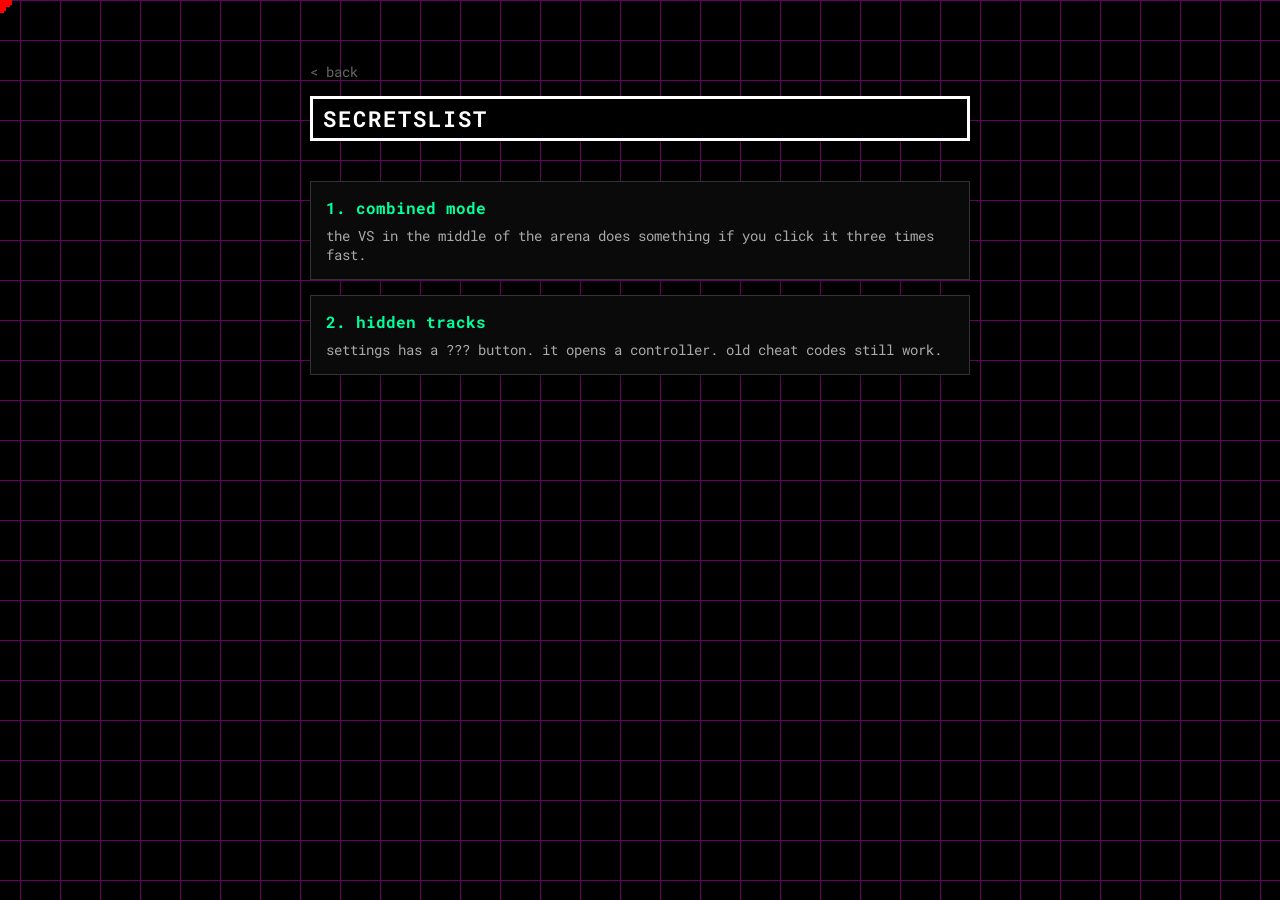
<file: secretslist.html>
<!doctype html>
<html lang="en">
  <head>
    <meta charset="UTF-8" />
    <meta name="viewport" content="width=device-width, initial-scale=1.0" />
    <meta name="robots" content="noindex, nofollow" />
    <title>secretslist</title>
    <link rel="icon" type="image/x-icon" href="Art/favicon.ico?v=heart" />
    <meta name="darkreader-lock" />
    <link rel="stylesheet" href="style.css" />
    <style>
      .secrets-wrap {
        max-width: 700px;
        margin: 40px auto;
        padding: 20px;
      }
      .secrets-wrap h1 {
        font-family: var(--ui-font);
        font-size: 1.4em;
      }
      .secret-entry {
        border: 1px solid #333;
        padding: 15px;
        margin-top: 15px;
        background: #0a0a0a;
      }
      .secret-entry h2 {
        margin: 0 0 8px 0;
        font-size: 1em;
        font-family: var(--ui-font);
        color: var(--accent-color);
      }
      .secret-entry p {
        margin: 0;
        color: #aaa;
        font-size: 0.9em;
      }
      .back-link {
        color: #666;
        font-size: 0.85em;
        text-decoration: none;
      }
    </style>
  </head>
  <body>
    <div class="secrets-wrap">
      <a class="back-link" href="index.html">&lt; back</a>
      <h1>secretslist</h1>

      <div class="secret-entry">
        <h2>1. combined mode</h2>
        <p>
          the VS in the middle of the arena does something if you click it
          three times fast.
        </p>
      </div>

      <div class="secret-entry">
        <h2>2. hidden tracks</h2>
        <p>
          settings has a ??? button. it opens a controller. old cheat codes
          still work.
        </p>
      </div>
    </div>
    <script src="cursor.js"></script>
  </body>
</html>
</file>
<file: style.css>
/* more styles */

/* font imports. because i have to. */
@import url("https://fonts.googleapis.com/css2?family=Inter:wght@400;700&family=Roboto+Mono:wght@400;700&family=Outfit:wght@400;700&display=swap");

:root {
	--bg-color: #000000;
	--card-bg: #111;
	--text-color: #fff;
	--accent-color: #00ff9d;
	/* default ralsei green */
	--accent-hover: #00cc7e;
	--danger-color: #ff4444;
	/* defaults */
	--grid-color: #330033;
	--grid-line: #660066;
	--border-width: 3px;
	--ui-font: "Roboto Mono", monospace;
}

/* undertale battle ui theme. pure black plus white boxes plus orange buttons. */
body.theme-undertale {
	--bg-color: #000000;
	--card-bg: #000000;
	--text-color: #fff;
	--accent-color: #ff7f27;
	--accent-hover: #ffa040;
	--grid-line: transparent;
	--grid-color: transparent;
	background-image: none !important;
}

body.theme-undertale .song-card {
	border: 3px solid #fff;
	background: #000;
	box-shadow: none;
	border-radius: 0;
}

body.theme-undertale .song-card:hover {
	border-color: var(--accent-color);
}

body.theme-undertale button {
	border-radius: 0;
	background: #000;
	color: var(--accent-color);
	border-color: var(--accent-color);
	font-weight: bold;
	letter-spacing: 1px;
}

body.theme-undertale button:hover {
	background: var(--accent-color);
	color: #000;
}

body.theme-undertale h1 {
	border: 4px solid #fff;
	background: #000;
	color: #fff;
	letter-spacing: 2px;
	padding: 20px 40px;
}

body.theme-undertale h1 .heart {
	color: #ff0000;
}

body.theme-undertale #stats-bar {
	border-bottom: 3px solid #fff;
	background: #000;
}

body.theme-undertale #progress-container {
	border: 3px solid #fff;
	background: #000;
}

body.theme-undertale #progress-bar {
	background: #ffff00;
}

body.theme-undertale .ranking-container {
	border: 4px solid #fff;
	background: #000;
	border-radius: 0;
}

body.theme-undertale .vs {
	color: var(--accent-color);
}

body.theme-undertale .ranking-toggle-btn.active {
	background: var(--accent-color);
	color: #000;
}

body.theme-undertale select {
	border-radius: 0;
	background: #000;
	color: var(--accent-color);
	border: 2px solid var(--accent-color);
}

/* Void theme icon. default deltarune grid look. */
.bg-option[data-bg="#000000"] {
	position: relative;
	overflow: hidden;
	background: #000 !important;
}

.bg-option[data-bg="#000000"]::after {
	content: "";
	position: absolute;
	top: 0;
	left: 0;
	right: 0;
	bottom: 0;
	pointer-events: none;
	background-image:
		linear-gradient(rgba(102, 0, 102, 0.4) 1px, transparent 1px),
		linear-gradient(90deg, rgba(102, 0, 102, 0.4) 1px, transparent 1px);
	background-size: 8px 8px;
}

/* resetting things because browsers are inconsistent */
* {
	box-sizing: border-box;
}

body {
	background-color: var(--bg-color);
	transition: background-color 0.3s ease;
	/* pretend this looks like a cool grid */
	background-image:
		linear-gradient(var(--grid-line) 1px, transparent 1px),
		linear-gradient(90deg, var(--grid-line) 1px, transparent 1px);
	background-size: 40px 40px;
	background-position: center top;

	color: var(--text-color);
	font-family: var(--ui-font);
	font-size: 16px;
	margin: 0;
	padding: 0;
	min-height: 100vh;
	min-height: 100dvh;
	/* patch for tiny screens */
	display: flex;
	flex-direction: column;
	overflow-x: hidden;
	/* global hide removed */
}

/* vanity cursor */
.custom-cursor {
	display: none;
	/* hidden by default for mobile safety */
	width: 25px;
	height: 21px;
	background-color: #ff0000;
	-webkit-mask-image: url("Art/cursor.webp");
	mask-image: url("Art/cursor.webp");
	-webkit-mask-size: contain;
	mask-size: contain;
	-webkit-mask-repeat: no-repeat;
	mask-repeat: no-repeat;
	position: fixed;
	top: 0;
	left: 0;
	pointer-events: none;
	z-index: 9999;
	transform: translate(-3px, -2px);
	/* hotspot adjustment */
	will-change: translate;
	/* position must snap. no transition on translate/transform or it lags behind the mouse. */
	transition: background-color 0.1s ease;
}

/* soul colors. mask-image is a lifesaver. hue-rotate was a mistake. */
.custom-cursor.soul-cyan {
	background-color: #00ffff;
}
.custom-cursor.soul-orange {
	background-color: #ff8c00;
}
.custom-cursor.soul-blue {
	background-color: #0000ff;
}
.custom-cursor.soul-purple {
	background-color: #bf00ff;
}
.custom-cursor.soul-green {
	background-color: #00ff00;
}
.custom-cursor.soul-yellow {
	background-color: #ffff00;
}
.custom-cursor.soul-monster {
	background-color: #ffffff;
	transform: translate(-22px, -21px) rotate(180deg);
}

/* the glow */
.custom-cursor.active {
	filter: drop-shadow(0 0 8px var(--cursor-glow, #ff0000));
	transform: translate(-3px, -2px) scale(1.2);
	animation: pulse 1s infinite;
}

.custom-cursor.soul-monster.active {
	transform: translate(-22px, -21px) rotate(180deg) scale(1.2);
}

@keyframes pulse-monster {
	0% {
		transform: translate(-22px, -21px) rotate(180deg) scale(1.2);
	}
	50% {
		transform: translate(-22px, -21px) rotate(180deg) scale(1.3);
	}
	100% {
		transform: translate(-22px, -21px) rotate(180deg) scale(1.2);
	}
}

.custom-cursor.soul-monster.active {
	animation: pulse-monster 1s infinite;
}

/* custom soul flipped. same trick as monster, keeps the color. */
.custom-cursor.inverted {
	transform: translate(-22px, -21px) rotate(180deg);
}

.custom-cursor.inverted.active {
	transform: translate(-22px, -21px) rotate(180deg) scale(1.2);
	animation: pulse-monster 1s infinite;
}

/* glows for each soul mode */
.custom-cursor.soul-cyan {
	--cursor-glow: #00ffff;
}
.custom-cursor.soul-orange {
	--cursor-glow: #ff8c00;
}
.custom-cursor.soul-blue {
	--cursor-glow: #0000ff;
}
.custom-cursor.soul-purple {
	--cursor-glow: #bf00ff;
}
.custom-cursor.soul-green {
	--cursor-glow: #00ff00;
}
.custom-cursor.soul-yellow {
	--cursor-glow: #ffff00;
}
.custom-cursor.soul-monster {
	--cursor-glow: #ffffff;
}

@keyframes pulse {
	0% {
		transform: translate(-3px, -2px) scale(1.2);
	}

	50% {
		transform: translate(-3px, -2px) scale(1.3);
	}

	100% {
		transform: translate(-3px, -2px) scale(1.2);
	}
}

/* mouse privilege */
@media (hover: hover) and (pointer: fine) {
	.custom-cursor {
		display: block;
	}

	* {
		cursor: none !important;
	}
}

/* site wide system cursor override. shows the real cursor again. */
body.system-cursor .custom-cursor {
	display: none !important;
}

body.system-cursor,
body.system-cursor * {
	cursor: auto !important;
}

body.system-cursor button,
body.system-cursor a,
body.system-cursor .song-card,
body.system-cursor .filter-btn,
body.system-cursor .ranking-toggle-btn,
body.system-cursor .boost-rank-btn,
body.system-cursor .history-rank-btn,
body.system-cursor .icon-btn,
body.system-cursor .color-btn,
body.system-cursor [style*="cursor: pointer"] {
	cursor: pointer !important;
}

.main-container {
	display: flex;
	flex-direction: row;
	width: 100%;
	max-width: 1200px;
	margin: 0 auto;
	padding: 20px;
	gap: 30px;
	flex-grow: 1;
	position: relative;
	z-index: 1;
}

/* high scores for ego */
#stats-bar {
	width: 100%;
	text-align: center;
	padding: 15px;
	background: #000;
	border-bottom: var(--border-width) solid var(--accent-color);
	font-size: 0.9em;
	color: #fff;
	letter-spacing: 1px;
	text-transform: uppercase;
	font-weight: bold;
	display: flex;
	justify-content: space-between;
	align-items: center;
}

.stats-left {
	display: flex;
	align-items: center;
	gap: 15px;
}

.icon-btn {
	background: none;
	border: none;
	color: #fff;
	font-size: 1.5em;
	cursor: none;
	padding: 0;
	line-height: 1;
}

.icon-btn:hover {
	color: var(--accent-color);
}

#settings-modal {
	display: none;
	position: absolute;
	top: 60px;
	left: 20px;
	z-index: 2000;
}

.modal-content {
	background: #000;
	border: var(--border-width) solid #fff;
	padding: 15px;
	width: 280px;
	/* increased width to prevent clipping */
	box-shadow: 5px 5px 0px rgba(0, 0, 0, 0.5);
	text-align: center;
}

.modal-content h2 {
	margin-top: 0;
	font-size: 1em;
	border-bottom: 1px solid #fff;
	padding-bottom: 5px;
	margin-bottom: 10px;
}

.setting-group p {
	font-size: 0.8em;
	color: #aaa;
	margin-bottom: 10px;
}

.setting-group label {
	user-select: none;
}

.setting-group input[type="checkbox"] {
	cursor: auto !important;
}

/* close button inside popup */
#close-settings-btn {
	margin-top: 15px;
	width: 100%;
	font-size: 0.8em;
}

.color-options {
	display: flex;
	gap: 10px;
	justify-content: center;
	flex-wrap: wrap;
	/* allow wrapping */
	margin-top: 10px;
}

.color-btn {
	width: 40px;
	/* slightly larger */
	height: 40px;
	border: 2px solid #fff;
	cursor: none;
	transition: transform 0.1s;
	display: flex;
	align-items: center;
	justify-content: center;
	font-weight: bold;
	font-family: "Roboto Mono", monospace;
	flex-shrink: 0;
	/* prevent squishing */
}

.color-btn:hover {
	border-color: var(--accent-color);
}

.color-btn.active {
	border-color: #fff;
	box-shadow: 0 0 5px #fff;
	transform: scale(1.1);
}

.custom-color-label {
	position: relative;
	overflow: hidden;
}

.custom-color-label:hover {
	border-color: var(--accent-color);
}

/* the ring of death */
.arena-container {
	flex: 2;
	min-width: 0;
	display: flex;
	flex-direction: column;
	align-items: center;
}

.game-toggle {
	display: flex;
	justify-content: center;
	gap: 10px;
	margin-bottom: 10px;
	width: 100%;
	/* one line or death */
	white-space: nowrap;
}

.game-btn {
	padding: 8px 16px;
	font-size: 0.8em;
	border: 2px solid #333;
	color: #666;
	background: #000;
	flex-shrink: 0;
}

.game-btn.active {
	border-color: var(--accent-color);
	color: var(--accent-color);
}

#nutdealer-toggle {
	background: #000;
	border-color: #00ff00;
	color: #00ff00;
	font-weight: bold;
}

#nutdealer-toggle:hover {
	background: #00ff00;
	border-color: #00ff00;
	color: #000;
}

#nutdealer-hint {
	position: fixed;
	bottom: 24px;
	left: 50%;
	transform: translateX(-50%);
	width: min(600px, 90vw);
	background: #000;
	border: 5px solid #fff;
	border-radius: 0;
	color: #fff;
	font-family: var(--ui-font);
	font-size: 1.15em;
	line-height: 2;
	padding: 20px 24px;
	display: grid;
	grid-template-columns: auto 1fr;
	column-gap: 12px;
	z-index: 1000000;
	cursor: pointer;
	text-align: left;
}

#nutdealer-hint-asterisk {
	grid-column: 1;
}

h1 {
	font-size: 2em;
	font-weight: 700;
	text-transform: uppercase;
	letter-spacing: 2px;
	margin-bottom: 40px;
	color: #fff;
	text-shadow: 3px 3px 0 #000;
	background: #000;
	padding: 5px 10px;
	border: var(--border-width) solid #fff;
}

.arena {
	display: flex;
	justify-content: center;
	align-items: center;
	gap: 40px;
	width: 100%;
	margin-bottom: 40px;
}

.song-card {
	border: var(--border-width) solid #fff;
	padding: 30px;
	width: 45%;
	min-width: 0;
	min-height: 220px;
	display: flex;
	flex-direction: column;
	justify-content: center;
	align-items: center;
	text-align: center;
	background: #000;
	transition: transform 0.1s;
	position: relative;
	overflow: hidden; /* contain the agreement overlay */
}

.song-rank {
	position: absolute;
	top: 10px;
	right: 15px;
	font-size: 1.2em;
	font-weight: bold;
	color: var(--accent-color);
	opacity: 0.7;
	pointer-events: none;
	/* get out of the way */
}

/* mouse hovering stuff */
@media (hover: hover) {
	.song-card:hover {
		border-color: var(--accent-color);
	}

	button:hover {
		background: var(--accent-color);
		color: #000;
		border-color: var(--accent-color);
	}

	.preview-btn:hover,
	.full-play-btn:hover {
		border-color: var(--accent-color);
		color: var(--accent-color);
		background: #000;
	}

	.choice-btn:hover {
		background: var(--accent-color);
		color: #000;
	}

	#tie-btn:hover {
		background: #888;
		color: #000;
		border-color: #888;
	}

	.ranking-toggle-btn:hover {
		background: #222;
		color: #fff;
	}

	.filter-btn:hover {
		background: #222;
		color: #fff;
		border-color: #666;
		box-shadow: none;
	}

	#kofi-btn:hover {
		background: #29b6f6;
		color: #000;
	}
}

.song-card h2 {
	font-size: 1.4em;
	margin: 0 0 25px 0;
	line-height: 1.4;
	font-weight: 700;
	width: 100%;
	white-space: nowrap;
	overflow: hidden;
	text-overflow: ellipsis;
}

.vs {
	font-size: 2em;
	font-weight: bold;
	color: #fff;
	text-shadow: 2px 2px 0 #000;
}

/* Buttons */
button {
	background: #000;
	color: #fff;
	border: var(--border-width) solid #fff;
	font-family: var(--ui-font);
	font-size: 1em;
	padding: 12px 24px;
	cursor: pointer;
	transition: background 0.1s, color 0.1s, border-color 0.1s;
	text-transform: uppercase;
	font-weight: 700;
}

button:hover {
	background: var(--accent-color);
	color: #000;
	border-color: var(--accent-color);
}

button:active {
	transform: translate(2px, 2px);
}

.preview-btn,
.full-play-btn {
	font-size: 0.8em;
	border: 2px solid #666;
	color: #aaa;
	margin-top: auto;
	padding: 8px 16px;
	width: 100%;
}

.card-controls {
	display: flex;
	gap: 10px;
	width: 100%;
	margin-top: auto;
}

.vote-btn {
	border: var(--border-width) solid var(--accent-color);
	color: var(--accent-color);
	background: #000;
	padding: 8px 12px;
	font-size: 0.85em;
	font-family: var(--ui-font);
	cursor: pointer;
	white-space: nowrap;
	overflow: hidden;
	text-overflow: ellipsis;
}

.vote-btn:hover {
	background: var(--accent-color);
	color: #000;
}

.mobile-vote-btn {
	display: none;
}

.preview-btn:hover {
	border-color: var(--accent-color);
	color: var(--accent-color);
	background: #000;
}

.choices {
	display: flex;
	justify-content: center;
	gap: 10px;
	margin-bottom: 40px;
	width: 100%;
}

.choice-btn {
	border: var(--border-width) solid var(--accent-color);
	color: var(--accent-color);
	padding: 8px 12px;
	font-size: 0.9em;
	/* no more layout dancing */
	white-space: nowrap;
	overflow: hidden;
	text-overflow: ellipsis;
}

/* the song pick buttons get locked widths */
#chooseA-btn,
#chooseB-btn {
	width: 220px;
	min-width: 220px;
	max-width: 220px;
	flex-shrink: 0;
}

/* middle buttons stay small and predictable */
#undo-btn,
#tie-btn {
	width: 100px;
	min-width: 100px;
	max-width: 100px;
	flex-shrink: 0;
}

.choice-btn:hover {
	background: var(--accent-color);
	color: #000;
}

#tie-btn,
#undo-btn {
	border-color: #888;
	color: #888;
}

#tie-btn:hover,
#undo-btn:not(:disabled):hover {
	background: #888;
	color: #000;
	border-color: #888;
}

#undo-btn:disabled {
	border-color: #333;
	color: #333;
	cursor: default;
	opacity: 0.5;
}

/* Progress Bar */
#progress-container {
	width: 80%;
	height: 20px;
	background: #000;
	border: var(--border-width) solid #fff;
	position: relative;
	margin-bottom: 40px;
}

#progress-bar {
	height: 100%;
	background-color: var(--accent-color);
	width: 0%;
	transition: width 0.3s steps(5);
}

#progress-text {
	position: absolute;
	top: -25px;
	left: 0;
	width: 100%;
	text-align: center;
	font-size: 0.9em;
	color: #fff;
	text-shadow: 2px 2px 0 #000;
}

/* Ranking Sidebar */
.ranking-container {
	flex: 1;
	border: var(--border-width) solid #fff;
	padding: 0;
	height: 80vh;
	overflow-y: auto;
	background: #000;
}

/* force hide it */
.ranking-container.force-hidden {
	display: none !important;
}

.ranking-container.visible {
	display: block;
}

.ranking-header {
	display: flex;
	border-bottom: var(--border-width) solid #fff;
}

.ranking-toggle-btn {
	flex: 1;
	border: none;
	background: #000;
	color: #666;
	padding: 15px 0;
	border-right: var(--border-width) solid #fff;
	border-radius: 0;
}

.ranking-toggle-btn:last-child {
	border-right: none;
}

.ranking-toggle-btn:hover {
	background: #222;
	color: #fff;
}

.ranking-toggle-btn.active {
	background: var(--accent-color);
	color: #000;
}

.filter-tabs {
	padding: 6px 10px 14px;
	border-bottom: var(--border-width) solid #fff;
	display: flex;
	gap: 8px;
	flex-wrap: wrap;
	/* wrap if needed */
	justify-content: center;
	align-items: center;
}

.filter-tabs::-webkit-scrollbar {
	display: none;
	/* hide scrollbar because it's ugly */
}

.filter-btn {
	border: 2px solid #333;
	/* darker border */
	color: #666;
	padding: 6px 12px;
	/* smaller padding */
	font-size: 0.8em;
	/* smaller font */
	background: #000;
	font-weight: 700;
	text-transform: uppercase;
	flex-shrink: 0;
	white-space: nowrap;
	transition: all 0.2s;
}

.filter-btn:hover {
	background: #111;
	color: #fff;
	border-color: #666;
	box-shadow: none;
}

.filter-btn.active {
	border-color: var(--accent-color);
	color: var(--accent-color);
	background: #000;
}

#main-filter-select {
	appearance: none;
	-webkit-appearance: none;
	background-color: #000;
	color: var(--accent-color);
	border: 2px solid var(--accent-color);
	text-align-last: center;
	/* helper for centering select text */
	font-family: inherit;
	font-weight: 700;
	text-transform: uppercase;
	border-radius: 0;
}

#main-filter-select option,
#main-filter-select optgroup {
	background-color: #000;
	color: #fff;
	text-align: left;
}

#ranking-list {
	list-style: none;
	padding: 0;
	margin: 0;
	counter-reset: rank-counter;
}

#ranking-list li {
	padding: 12px 15px;
	border-bottom: 2px solid #222;
	display: flex;
	align-items: center;
	font-size: 0.95em;
	counter-increment: rank-counter;
	cursor: pointer;
	transition: background 0.1s;
	/* offscreen rows skip rendering. big scroll win on weak hardware. */
	content-visibility: auto;
	contain-intrinsic-size: auto 46px;
}

#ranking-list li:hover {
	background: #222;
}

#ranking-list li:first-child:hover {
	background: #1a1a1a;
}

#ranking-list li::before {
	content: counter(rank-counter);
	color: #fff;
	font-weight: bold;
	width: 30px;
	flex-shrink: 0;
	text-align: center;
	margin-right: 15px;
	background: #333;
	padding: 2px 0;
}

#ranking-list li:first-child {
	background: #111;
	border-bottom: 2px solid var(--accent-color);
	color: var(--text-color);
	font-weight: bold;
}

#ranking-list li:first-child::before {
	background: var(--accent-color);
	color: #000;
}

.song-name {
	flex-grow: 1;
	white-space: nowrap;
	overflow: hidden;
	text-overflow: ellipsis;
	margin-right: 10px;
	min-width: 0;
}

/* rank diff indicator. color is set in JS because it depends on the value */
.global-diff {
	flex-shrink: 0;
	font-size: 0.8em;
	font-weight: bold;
	margin-right: 10px;
	min-width: 28px;
	text-align: right;
}

#ranking-list small {
	color: #555;
	font-size: 0.75em;
	margin-right: 15px;
	font-weight: normal;
	flex-shrink: 0;
}

.boost-rank-btn {
	background: none;
	border: 1px solid #444;
	color: #666;
	padding: 2px 6px;
	font-size: 0.7em;
	cursor: none;
	/* cursor.js handles this */
	transition: border-color 0.1s, color 0.1s;
	min-width: 25px;
	flex-shrink: 0;
}

.boost-rank-btn:hover {
	border-color: var(--accent-color);
	color: var(--accent-color);
	box-shadow: none;
}

.history-rank-btn {
	background: none;
	border: 1px solid #444;
	color: #666;
	padding: 2px 6px;
	font-size: 0.7em;
	cursor: none;
	transition: border-color 0.1s, color 0.1s;
	min-width: 25px;
	flex-shrink: 0;
	margin-left: 5px;
}

.history-rank-btn:hover {
	border-color: var(--accent-color);
	color: var(--accent-color);
	box-shadow: none;
}

#ranking-list li.boosted {
	border-left: 4px solid var(--accent-color);
	background: #111;
}

#ranking-list li.boosted .boost-rank-btn {
	border-color: var(--accent-color);
	color: var(--accent-color);
}

/* Controls & Footer */
.controls {
	display: flex;
	gap: 10px;
	justify-content: center;
	margin-top: auto;
	width: 100%;
}

.controls .choice-btn,
.controls button,
.controls a {
	flex: 1;
	font-size: 0.9em;
	padding: 8px 12px;
}

/* <a> wrappers won't stretch without this */
.controls a {
	display: flex;
}

.controls a button {
	flex: 1;
}

#kofi-btn {
	border-color: #29b6f6;
	color: #29b6f6;
}

#kofi-btn:hover {
	background: #29b6f6;
	color: #000;
}

#discord-btn {
	border-color: #7289da;
	color: #7289da;
}

#discord-btn:hover {
	background: #7289da;
	color: #000;
}

.support-link {
	display: inline-block;
	color: var(--accent-color);
	text-decoration: none;
	border: 2px solid var(--accent-color);
	padding: 8px 16px;
	margin-top: 10px;
	font-weight: 700;
	transition: all 0.1s;
}

.support-link:hover {
	background: var(--accent-color);
	color: #000;
}

footer {
	margin-top: auto;
	padding: 20px;
	text-align: center;
	font-size: 0.75em;
	color: #888;
	background: #000;
	border-top: var(--border-width) solid #fff;
	position: relative;
	z-index: 1;
}

/* Responsive */
@media (max-width: 800px) {
	.main-container {
		flex-direction: column;
	}

	/* let the game toggles wrap on mobile. nowrap was a mistake here. */
	.game-toggle {
		white-space: normal;
		flex-wrap: wrap;
	}

	.ranking-container {
		display: none;
		/* hidden by default on mobile, toggled via JS */
		width: 100%;
		height: auto;
		/* allow it to grow */
		overflow-y: visible;
		/* scroll with the page */
		margin-top: 20px;
	}

	.ranking-container.visible {
		display: block;
	}

	.arena {
		flex-direction: column;
		gap: 20px;
	}

	.song-card {
		width: 100%;
	}

	.card-controls {
		flex-wrap: wrap;
	}

	.choices {
		flex-direction: column;
		width: 100%;
	}

	.mobile-vote-btn {
		display: block;
		width: 100%;
		margin-top: 8px;
	}

	/* hide desktop A/B buttons on mobile, they live in the cards now */
	#chooseA-btn,
	#chooseB-btn {
		display: none;
	}

	/* unlock the fixed widths on mobile. column layout needs full width. */
	#undo-btn,
	#tie-btn {
		width: 100%;
		min-width: unset;
		max-width: 100%;
	}

	.controls {
		flex-direction: column;
		width: 100%;
	}

	.controls .choice-btn,
	.controls button,
	.controls a {
		width: 100%;
		font-size: 0.9em;
	}

	.controls a button {
		width: 100%;
	}

	#toggle-rankings-btn {
		display: block;
		width: 100%;
		margin-bottom: 10px;
	}
}

@media (min-width: 801px) {
	#toggle-rankings-btn {
		display: none;
	}
}

/* Animations */
@keyframes slideInRight {
	from {
		transform: translateX(50px);
		opacity: 0;
	}

	to {
		transform: translateX(0);
		opacity: 1;
	}
}

@keyframes slideInLeft {
	from {
		transform: translateX(-50px);
		opacity: 0;
	}

	to {
		transform: translateX(0);
		opacity: 1;
	}
}

.arena.slide-in .song-card:first-child {
	animation: slideInLeft 0.3s cubic-bezier(0, 0, 0.2, 1);
}

.arena.slide-in .song-card:last-child {
	animation: slideInRight 0.3s cubic-bezier(0, 0, 0.2, 1);
}

/* Scrollbar */
::-webkit-scrollbar {
	width: 10px;
}

::-webkit-scrollbar-track {
	background: #000;
}

::-webkit-scrollbar-thumb {
	background: #fff;
	border: 2px solid #000;
}

::-webkit-scrollbar-thumb:hover {
	background: var(--accent-color);
}

/* Music Player Bar */
#music-player-bar {
	position: fixed;
	bottom: 0;
	left: 0;
	width: 100%;
	background: #000;
	border-top: var(--border-width) solid var(--accent-color);
	padding: 15px;
	display: flex;
	justify-content: space-between;
	align-items: center;
	z-index: 1000;
	box-shadow: 0 -5px 20px rgba(0, 0, 0, 0.8);
	transition: transform 0.3s ease-in-out;
}

.ranking-header {
	display: flex;
	border-bottom: var(--border-width) solid #fff;
}

.ranking-toggle-btn {
	flex: 1;
	border: none;
	background: #000;
	color: #666;
	padding: 15px 0;
	border-right: var(--border-width) solid #fff;
	border-radius: 0;
	font-family: "Roboto Mono", monospace;
	text-transform: uppercase;
	cursor: none;
}

.ranking-toggle-btn:last-child {
	border-right: none;
}

.ranking-toggle-btn:hover {
	background: #222;
	color: #fff;
}

.ranking-toggle-btn.active {
	background: var(--accent-color);
	color: #000;
}

.ranking-actions {
	display: flex;
	justify-content: center;
	gap: 10px;
	padding: 10px;
	border-bottom: var(--border-width) solid #222;
	flex-wrap: wrap;
}

.ranking-actions.global-layout {
	display: grid;
	grid-template-columns: repeat(2, 1fr);
	justify-content: unset;
}

.action-btn {
	background: #000;
	border: var(--border-width) solid #fff;
	color: #fff;
	padding: 5px 10px;
	font-family: "Roboto Mono", monospace;
	font-size: 0.8em;
	cursor: none;
	text-transform: uppercase;
	text-align: center;
}

.action-btn:hover {
	background: var(--accent-color);
	color: #000;
	border-color: var(--accent-color);
}

.data-btn {
	background: #000;
	border: 2px solid var(--accent-color, #00ff9d);
	color: var(--accent-color, #00ff9d);
	padding: 8px 16px;
	cursor: pointer;
	font-family: "Roboto Mono", monospace;
	font-size: 0.9em;
}

.data-btn:hover {
	background: var(--accent-color);
	color: #000;
	border-color: var(--accent-color);
}

#music-player-bar.hidden {
	transform: translateY(100%);
}

.player-info {
	color: #fff;
	font-family: "Roboto Mono", monospace;
	font-size: 1.1em;
	text-transform: uppercase;
	margin-left: 20px;
}

.player-controls {
	display: flex;
	gap: 15px;
	margin-right: 20px;
}

.player-controls button {
	background: #000;
	border: var(--border-width) solid #fff;
	color: #fff;
	padding: 5px 15px;
	font-size: 1.2em;
	cursor: none;
	/* Custom cursor handles this */
	transition: all 0.1s;
}

@media (hover: hover) {
	.player-controls button:hover {
		background: var(--accent-color);
		color: #000;
		border-color: var(--accent-color);
	}
}

.volume-control {
	display: flex;
	align-items: center;
	margin-right: 20px;
}

#volume-slider,
#player-progress {
	-webkit-appearance: none;
	appearance: none;
	height: 6px;
	background: #333;
	outline: none;
	border: 1px solid #fff;
	cursor: pointer;
}

#player-progress {
	flex: 1;
	margin: 0 15px;
}

#volume-slider {
	width: 100px;
}

#volume-slider::-webkit-slider-thumb,
#player-progress::-webkit-slider-thumb {
	-webkit-appearance: none;
	appearance: none;
	width: 16px;
	height: 16px;
	background: #000;
	border: 2px solid #fff;
	cursor: pointer;
	transition: background 0.1s;
}

/* firefox support */
#volume-slider::-moz-range-thumb,
#player-progress::-moz-range-thumb {
	width: 16px;
	height: 16px;
	background: #000;
	border: 2px solid #fff;
	cursor: pointer;
	border-radius: 0;
	transition: background 0.1s;
}

#volume-slider::-webkit-slider-thumb:hover,
#player-progress::-webkit-slider-thumb:hover {
	background: var(--accent-color);
	border-color: var(--accent-color);
}

#volume-slider::-moz-range-thumb:hover,
#player-progress::-moz-range-thumb:hover {
	background: var(--accent-color);
	border-color: var(--accent-color);
}

.progress-area {
	flex: 2;
	display: flex;
	align-items: center;
	color: #fff;
	font-family: "Roboto Mono", monospace;
	font-size: 0.8em;
	padding: 0 20px;
}

#player-current-time,
#player-duration {
	min-width: 45px;
	text-align: center;
}

/* Responsive adjustments for player */
@media (max-width: 600px) {
	#music-player-bar {
		flex-direction: column;
		gap: 10px;
		padding: 10px;
	}

	.player-info {
		margin-left: 0;
		text-align: center;
		font-size: 0.9em;
	}

	.player-controls {
		margin-right: 0;
	}
}

/* Search Bar */
.search-container {
	padding: 10px;
	border-bottom: 1px solid #333;
}

#ranking-search {
	width: 100%;
	padding: 10px;
	background: #000;
	border: 1px solid #333;
	color: #fff;
	font-family: "Roboto Mono", monospace;
	font-size: 0.9em;
	box-sizing: border-box;
	outline: none;
	transition: border-color 0.2s;
}

#ranking-search:focus {
	border-color: var(--accent-color);
}

/* Modal Overlay Base */
.modal-overlay {
	position: fixed;
	top: 0;
	left: 0;
	width: 100%;
	height: 100%;
	background: rgba(0, 0, 0, 0.9);
	z-index: 3000;
	display: none;
	/* Default hidden */
	align-items: center;
	justify-content: center;
	flex-direction: column;
}

/* Suggestion Modal Styles */
.modal {
	display: none;
	position: fixed;
	top: 0;
	left: 0;
	width: 100%;
	height: 100%;
	background: rgba(0, 0, 0, 0.85);
	z-index: 3000;
	align-items: center;
	justify-content: center;
	padding: 20px;
}

#suggestion-modal .modal-content {
	background: #000;
	border: var(--border-width) solid #fff;
	padding: 30px;
	max-width: 500px;
	width: 100%;
	position: relative;
	box-sizing: border-box;
	margin: auto;
	text-align: center;
}

#suggestion-modal h2 {
	margin-top: 0;
	font-size: 1.5em;
	color: var(--accent-color);
}

#suggestion-modal textarea {
	width: 100%;
	height: 120px;
	background: #111;
	border: 2px solid #555;
	color: #fff;
	font-family: var(--ui-font);
	padding: 10px;
	margin: 15px 0;
	resize: none;
	font-size: 16px;
	/* prevent iOS zoom */
}

#suggestion-modal textarea:focus {
	border-color: var(--accent-color);
	outline: none;
}

.modal-actions {
	display: flex;
	gap: 15px;
	justify-content: center;
	flex-wrap: wrap;
	margin-top: 10px;
}

.discord-btn {
	display: inline-block;
	background: #7289da;
	color: #fff;
	padding: 12px 24px;
	text-decoration: none;
	font-weight: bold;
	border: 2px solid #fff;
	margin-top: 20px;
	transition: all 0.1s;
	cursor: pointer;
	text-align: center;
	width: auto;
}

.discord-btn:hover {
	background: #5b6eae;
	color: #fff;
}

/* Mobile Optimizations for Suggestion Modal */
@media (max-width: 600px) {
	.modal {
		padding: 10px;
	}

	#suggestion-modal .modal-content {
		padding: 20px;
		width: 100%;
	}

	#suggestion-modal h2 {
		font-size: 1.2em;
	}

	.modal-actions button {
		width: 100%;
		margin-bottom: 5px;
	}

	.discord-btn {
		width: 100%;
		box-sizing: border-box;
	}
}

/* group merge results scrollbar */
#merge-results::-webkit-scrollbar {
	width: 6px;
}
#merge-results::-webkit-scrollbar-track {
	background: #111;
}
#merge-results::-webkit-scrollbar-thumb {
	background: #444;
	border-radius: 3px;
}
#merge-ranking-list li:last-child {
	border-bottom: none !important;
}
#merge-file-list::-webkit-scrollbar {
	width: 5px;
}
#merge-file-list::-webkit-scrollbar-track {
	background: #111;
}
#merge-file-list::-webkit-scrollbar-thumb {
	background: #333;
	border-radius: 2px;
}

/* Hidden NES Controller */
#nes-controller-overlay {
	display: none;
	position: fixed;
	bottom: 20px;
	left: 50%;
	transform: translateX(-50%);
	width: 320px;
	height: 140px;
	background: #000;
	border: var(--border-width) solid #fff;
	z-index: 4000;
	box-shadow: 10px 10px 0 rgba(0, 0, 0, 0.5);
	/* Hard shadow */
}

/* Decoration line for NES feel */
#nes-controller-overlay::before {
	content: "";
	position: absolute;
	top: 50%;
	left: 0;
	width: 100%;
	height: 30px;
	background: #111;
	z-index: -1;
	transform: translateY(-50%);
	border-top: 1px solid #333;
	border-bottom: 1px solid #333;
}

.nes-dpad {
	position: absolute;
	top: 30px;
	left: 20px;
	width: 90px;
	height: 90px;
}

.nes-btn {
	position: absolute;
	background: #000;
	border: 2px solid #fff;
	color: #fff;
	font-size: 12px;
	display: flex;
	justify-content: center;
	align-items: center;
	cursor: pointer;
	user-select: none;
	-webkit-tap-highlight-color: transparent;
	font-family: "Roboto Mono", monospace;
	transition: all 0.05s;
	padding: 0;
	/* CRITICAL FIX: reset global button padding */
}

.nes-btn:active {
	background: var(--accent-color);
	color: #000;
	border-color: var(--accent-color);
}

/* D-Pad Positioning */
#btn-up {
	top: 0;
	left: 30px;
	width: 30px;
	height: 30px;
	border-bottom: none;
}

#btn-left {
	top: 30px;
	left: 0;
	width: 30px;
	height: 30px;
	border-right: none;
}

#btn-right {
	top: 30px;
	left: 60px;
	width: 30px;
	height: 30px;
	border-left: none;
}

#btn-down {
	top: 60px;
	left: 30px;
	width: 30px;
	height: 30px;
	border-top: none;
}

.dpad-center {
	position: absolute;
	top: 30px;
	left: 30px;
	width: 30px;
	height: 30px;
	background: #000;
	border: none;
	/* Just a gap filler */
}

/* Start / Select Visuals */
.nes-middle {
	position: absolute;
	bottom: 30px;
	left: 50%;
	transform: translateX(-50%);
	display: flex;
	gap: 15px;
}

.nes-pill {
	width: 40px;
	height: 12px;
	background: #000;
	border: 2px solid #fff;
	border-radius: 6px;
	position: relative;
	opacity: 0.5;
	/* Visual only */
}

.nes-pill::after {
	content: attr(data-label);
	position: absolute;
	top: -15px;
	left: 50%;
	transform: translateX(-50%);
	font-size: 8px;
	color: #fff;
	font-family: "Roboto Mono";
	letter-spacing: 1px;
}

/* Action Buttons */
.nes-actions {
	position: absolute;
	top: 45px;
	right: 20px;
	width: 90px;
	height: 50px;
}

#btn-b,
#btn-a {
	width: 40px;
	/* Slightly larger circles */
	height: 40px;
	border-radius: 50%;
	background: #000;
	border: 2px solid #fff;
	color: #fff;
	font-family: "Roboto Mono";
	font-weight: bold;
	box-shadow: none;
	line-height: 40px;
	/* Vertically center text */
}

#btn-b:active,
#btn-a:active {
	transform: scale(0.9);
	background: var(--accent-color);
	color: #000;
	border-color: var(--accent-color);
}

#btn-b {
	top: 15px;
	left: 0;
}

#btn-a {
	top: 0;
	left: 50px;
}

#close-nes {
	position: absolute;
	top: -10px;
	right: -10px;
	background: #000;
	color: #fff;
	border: 2px solid #fff;
	width: 24px;
	height: 24px;
	cursor: pointer;
	font-weight: bold;
	display: flex;
	justify-content: center;
	align-items: center;
	box-shadow: 4px 4px 0 #fff;
	padding: 0;
	font-size: 14px;
	z-index: 5000;
	font-family: "Roboto Mono";
}

#close-nes:hover {
	background: #f00;
	border-color: #f00;
}

.secret-btn {
	background: transparent;
	border: none;
	color: #222;
	/* Almost invisible against black, but clickable */
	width: 60px;
	/* Small area */
	margin: 10px auto 0 auto;
	/* Centered */
	padding: 5px;
	font-size: 0.8em;
	cursor: pointer;
	text-transform: uppercase;
	transition: all 0.3s ease;
	display: block;
	letter-spacing: 2px;
}

#next-matchup-btn {
	animation: pulse-glow 1.5s infinite;
	margin-top: 10px;
}

@keyframes pulse-glow {
	0% {
		box-shadow: 0 0 5px var(--accent-color);
	}
	50% {
		box-shadow: 0 0 20px var(--accent-color);
	}
	100% {
		box-shadow: 0 0 5px var(--accent-color);
	}
}

.secret-btn:hover {
	color: #fff;
}

/* toast notification for secrets */
.toast-notification {
	position: fixed;
	top: 20px;
	left: 50%;
	transform: translateX(-50%);
	background: #000;
	color: #fff;
	border: var(--border-width) solid #fff;
	padding: 20px 30px;
	font-family: var(--ui-font);
	font-size: 1.1em;
	text-align: center;
	z-index: 9999;
	box-shadow: 10px 10px 0 rgba(0, 0, 0, 0.5);
	animation: toastSlide 0.5s ease-out;
}

.toast-notification .toast-title {
	font-size: 1.5em;
	margin-bottom: 10px;
	font-weight: 700;
	color: var(--accent-color);
}

.toast-notification .toast-message {
	color: var(--text-color);
	font-size: 0.9em;
}

@keyframes toastSlide {
	from {
		top: -100px;
		opacity: 0;
	}

	to {
		top: 20px;
		opacity: 1;
	}
}

/* agreement stats mess */
.agreement-percent {
	position: absolute;
	top: 0;
	left: 0;
	width: 100%;
	height: 100%;
	background: rgba(0, 0, 0, 0.9);
	display: flex;
	flex-direction: column;
	align-items: center;
	justify-content: center;
	font-size: 3.5em; /* big numbers because people like numbers */
	font-weight: 700;
	color: #fff;
	opacity: 0;
	pointer-events: none;
	transition: opacity 0.4s cubic-bezier(0.4, 0, 0.2, 1);
	z-index: 10;
}

.agreement-percent.visible {
	opacity: 1;
}

.agreement-percent::after {
	content: "AGREE";
	font-size: 0.2em;
	margin-top: 10px;
	color: var(--accent-color);
	letter-spacing: 2px;
}
</file>
